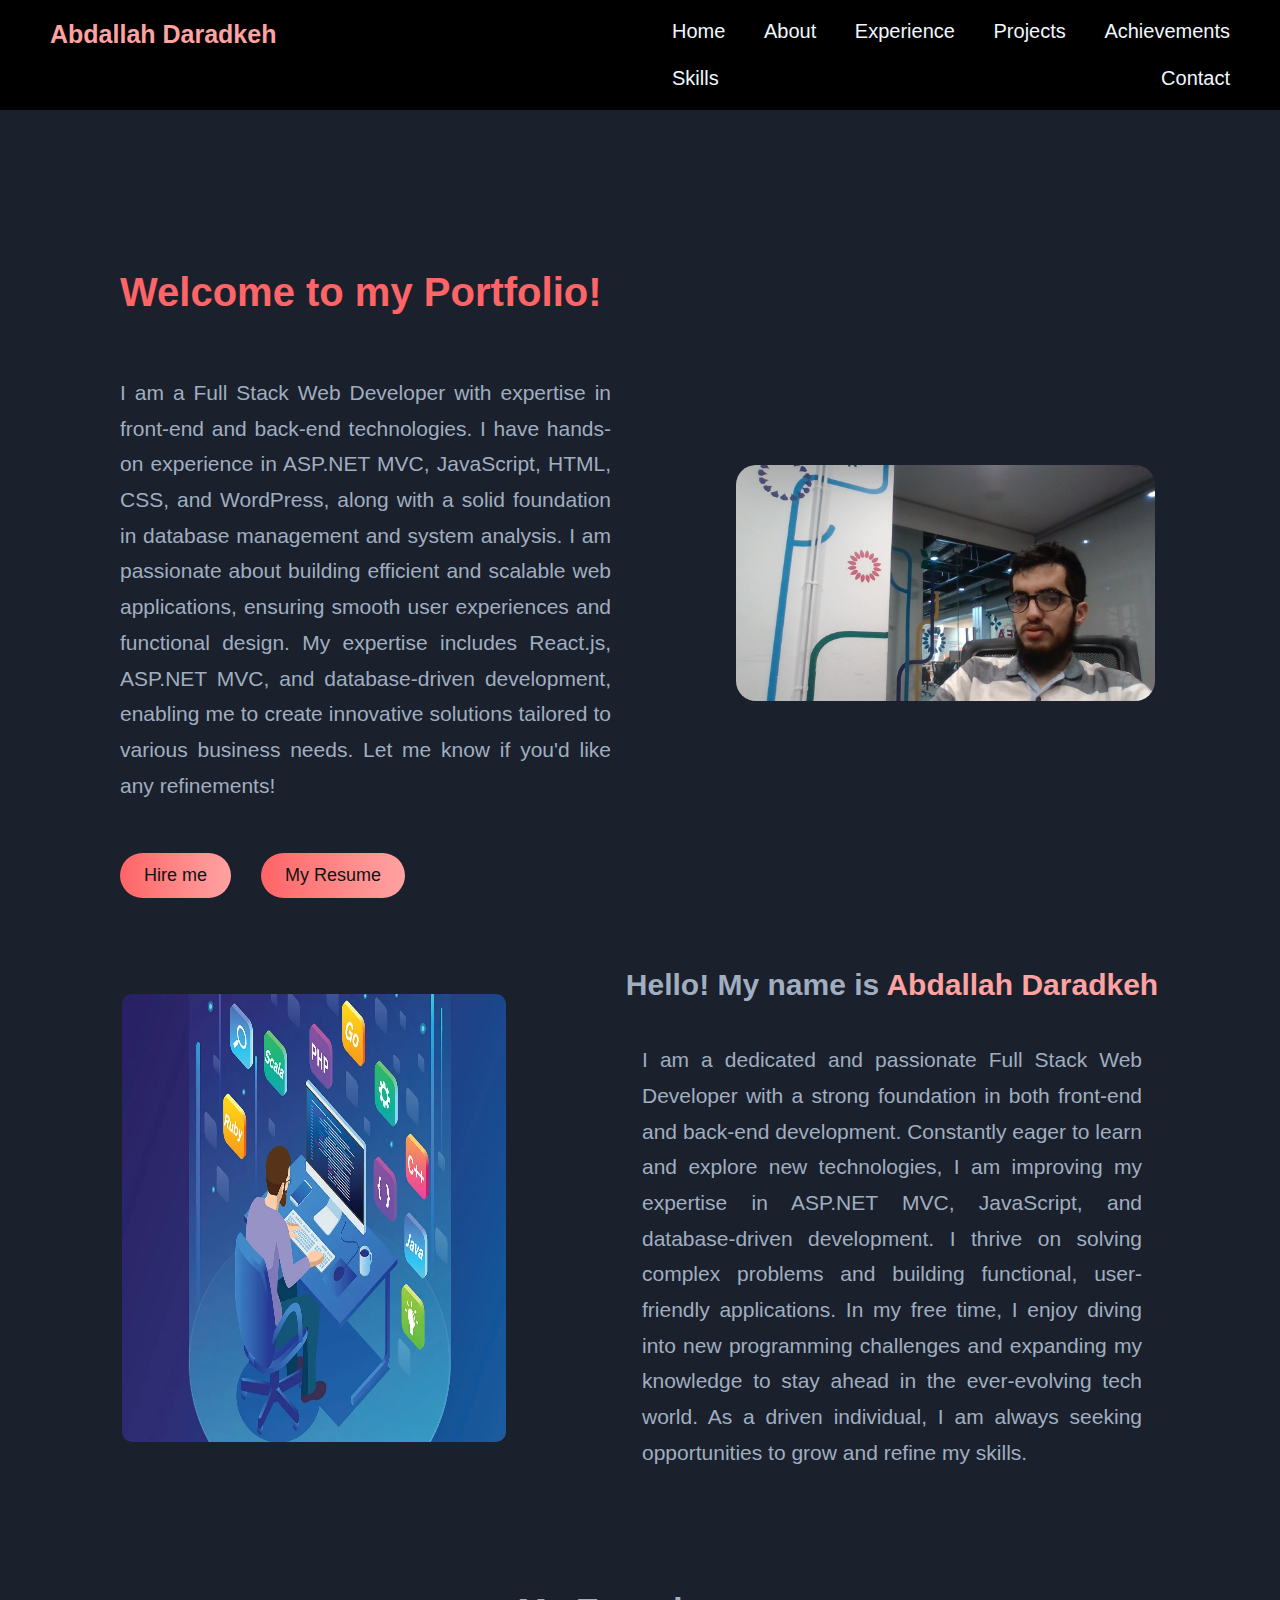
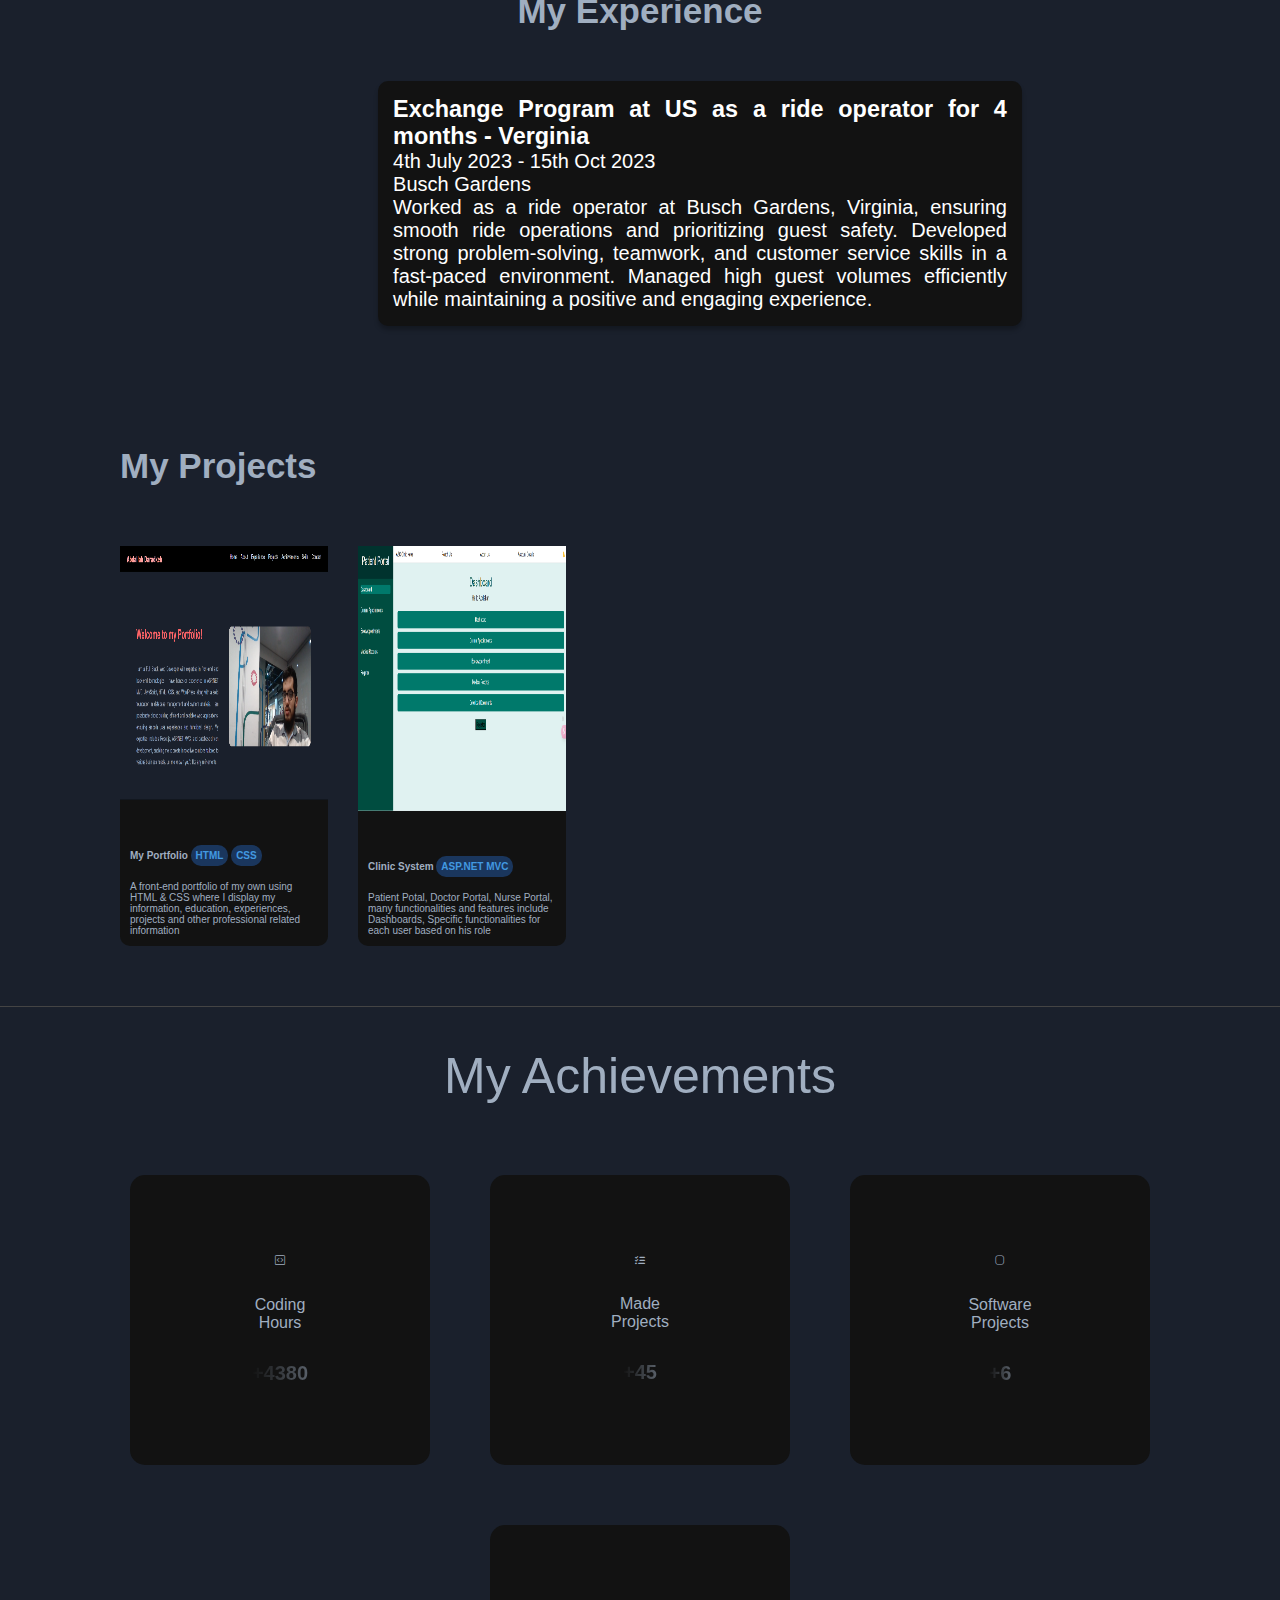
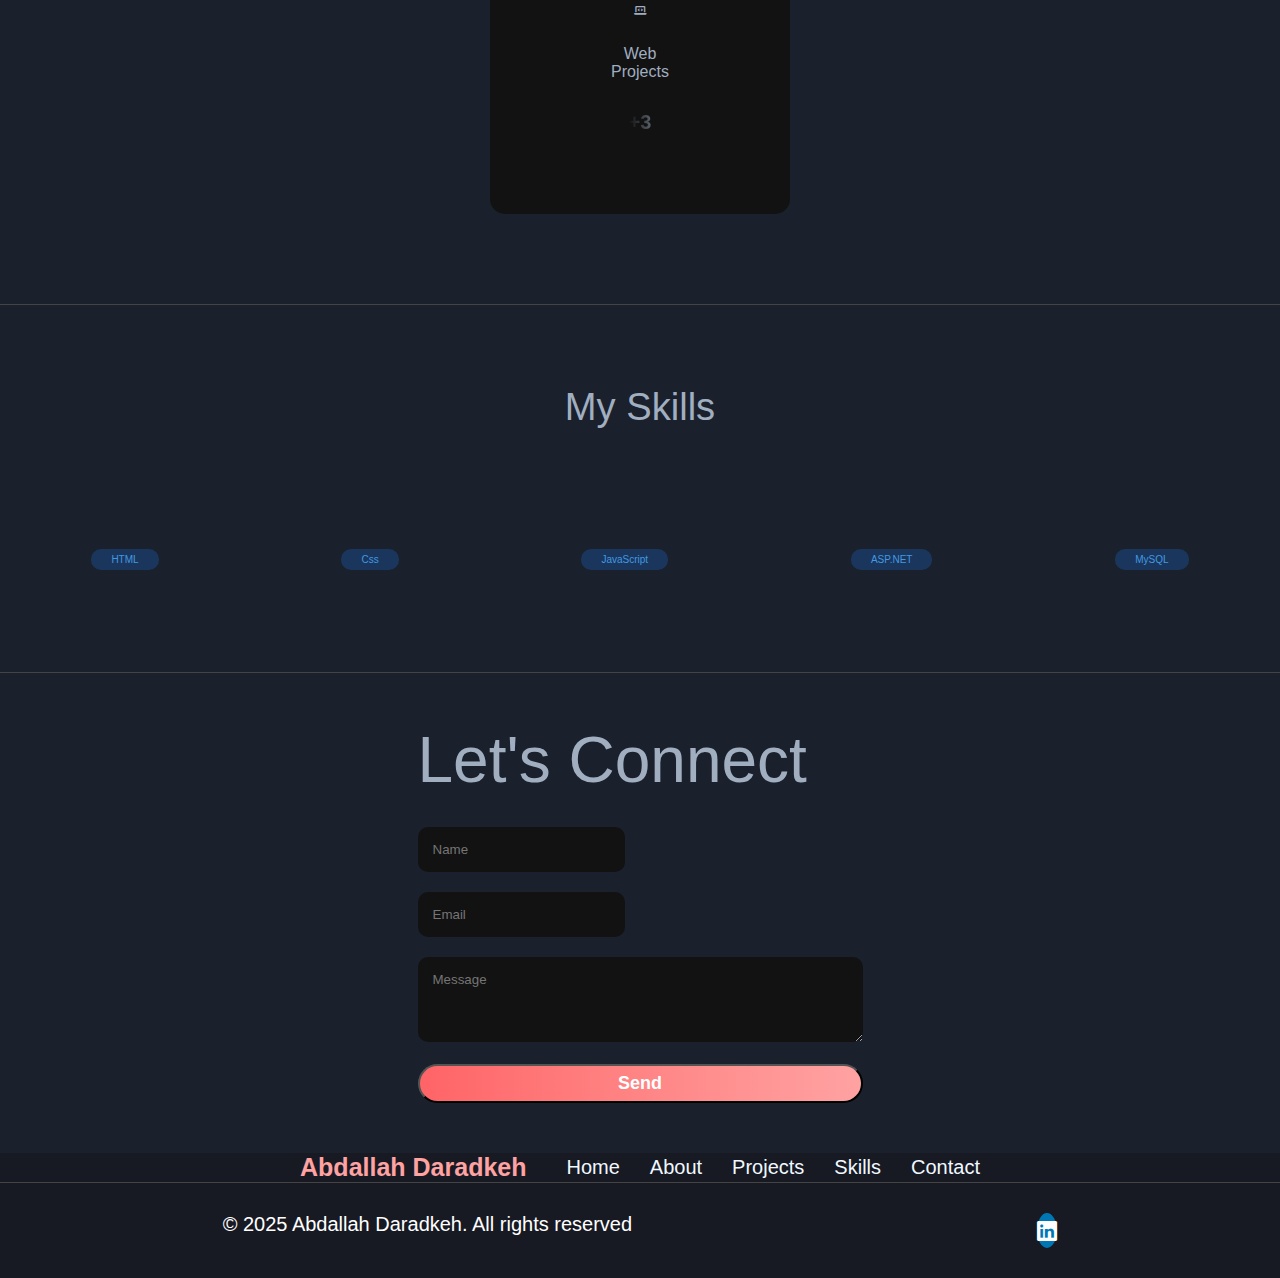
<file: index.html>
<!-- Web Link That I copy -->
<!-- https://yashkapure.netlify.app/#  -->

<!DOCTYPE html>
<html lang="en">
  <head>
    <meta charset="UTF-8" />
    <meta name="viewport" content="width=device-width, initial-scale=1.0" />
    <title>Abdallah Daradkeh | Portfolio</title>
    <link rel="stylesheet" href="style.css" />
    <!-- <link rel="stylesheet" href="styleresponsive.css" /> -->

    <link
      rel="stylesheet"
      href="https://cdn.jsdelivr.net/npm/bootstrap-icons@1.11.3/font/bootstrap-icons.min.css"
    />

    <link
      rel="stylesheet"
      href="https://cdnjs.cloudflare.com/ajax/libs/font-awesome/6.7.2/css/all.min.css"
    />
  </head>
  <body>
    <section class="main-list-section" id="main-list">
      <nav class="nav-bar">
        <ul class="main-list">
          <div class="main-list-name">
            <li class="my-name">Abdallah Daradkeh</li>
          </div>

          <div class="main-list-items">
            <li><a href="#main-list">Home</a></li>
            <li><a href="#about-me">About</a></li>
            <li><a href="#my-experience">Experience</a></li>
            <li><a href="#projects">Projects</a></li>
            <li><a href="#achievement">Achievements</a></li>
            <li><a href="#skills">Skills</a></li>
            <li><a href="#contact">Contact</a></li>
          </div>
        </ul>
      </nav>
    </section>
    <section class="about-sec">
      <div class="about">
        <h2 class="about-heading">Welcome to my Portfolio!</h2>
        <p class="about-para">
          I am a Full Stack Web Developer with expertise in front-end and
          back-end technologies. I have hands-on experience in ASP.NET MVC,
          JavaScript, HTML, CSS, and WordPress, along with a solid foundation in
          database management and system analysis. I am passionate about
          building efficient and scalable web applications, ensuring smooth user
          experiences and functional design. My expertise includes React.js,
          ASP.NET MVC, and database-driven development, enabling me to create
          innovative solutions tailored to various business needs. Let me know
          if you'd like any refinements!
        </p>
        <div class="hire-me-btn-container">
          <a class="btn" href="#contact">Hire me</a>
          <a
            class="btn"
            href="https://docs.google.com/document/d/1P1_RNBrgQUns6Fq-A8IvibS7mJjPTAMiTNoSCUU8kIk/edit?usp=sharing"
            >My Resume</a
          >
        </div>
      </div>
      <div class="about-img">
        <img
          class="personal-img"
          src="WIN_20220526_11_14_36_Pro.jpg"
          alt="Personal image"
        />
      </div>
    </section>
    <!-- <div class="about-contact-para">
      <p>
        Connect with me :

        <a href="https://www.linkedin.com/in/abdallah-daradkeh-847b8a266/"
          ><i class="bi bi-linkedin"></i
        ></a>
      </p>
    </div> -->

    <section class="about-me-sec" id="about-me">
      <div class="programmer-img-container">
        <img
          class="programmer-img"
          src="programmer.webp"
          alt="Programmer Image"
        />
      </div>
      <div class="about-me-content">
        <h2 class="hello-about-head">
          Hello! My name is
          <span class="h2-hello-my-name">Abdallah Daradkeh</span>
        </h2>
        <p class="about-me-para">
          I am a dedicated and passionate Full Stack Web Developer with a strong
          foundation in both front-end and back-end development. Constantly
          eager to learn and explore new technologies, I am improving my
          expertise in ASP.NET MVC, JavaScript, and database-driven development.
          I thrive on solving complex problems and building functional,
          user-friendly applications. In my free time, I enjoy diving into new
          programming challenges and expanding my knowledge to stay ahead in the
          ever-evolving tech world. As a driven individual, I am always seeking
          opportunities to grow and refine my skills.
        </p>
      </div>
    </section>

    <section class="my-experience-sec" id="my-experience">
      <h2 class="experience-head-title">My Experience</h2>
      <div class="experience-card-container">
        <div class="experience-card">
          <div class="experience-card-content">
            <h3>
              Exchange Program at US as a ride operator for 4 months - Verginia
            </h3>
            <p>4th July 2023 - 15th Oct 2023</p>
            <p>Busch Gardens</p>
            <p>
              Worked as a ride operator at Busch Gardens, Virginia, ensuring
              smooth ride operations and prioritizing guest safety. Developed
              strong problem-solving, teamwork, and customer service skills in a
              fast-paced environment. Managed high guest volumes efficiently
              while maintaining a positive and engaging experience.
            </p>
          </div>
        </div>
      </div>
    </section>
    <section class="projects" id="projects">
      <h3 class="project-title-sec-head">My Projects</h3>
      <div class="project-card-container">
        <div class="project-card">
          <img
            class="project-img"
            src="Screenshot 2025-04-04 195158.png"
            alt="Portfolio Project"
          />
          <div class="project-content">
            <h4 class="project-head">
              My Portfolio <span class="technologies-card">HTML</span>
              <span class="technologies-card">CSS</span>
            </h4>
            <p class="project-para">
              A front-end portfolio of my own using HTML & CSS where I display
              my information, education, experiences, projects and other
              professional related information
            </p>
          </div>
        </div>

        <div class="project-card">
          <img
            class="project-img"
            src="clinicSystem.png"
            alt="Portfolio Project"
          />
          <div class="project-content">
            <h4 class="project-head">
              Clinic System <span class="technologies-card">ASP.NET MVC</span>
            </h4>

            <p class="project-para">
              Patient Potal, Doctor Portal, Nurse Portal, many functionalities
              and features include Dashboards, Specific functionalities for each
              user based on his role
            </p>
          </div>
        </div>
      </div>
    </section>
    <div class="border"></div>

    <section id="achievement" class="achievement-sec">
      <p class="achievement-para">My Achievements</p>

      <!-- Programming Hours +4380 hours -->
      <!-- Capstone Idea(Approved) -->
      <div class="achievement-cards-collection">
        <div class="achievement-card">
          <i class="bi bi-code-square"></i>
          <p class="coding-achiev-para">Coding Hours</p>
          <p class="statistic-para">+4380</p>
        </div>
        <!-- General Projects +45 -->
        <div class="achievement-card">
          <i class="fa-solid fa-list-check"></i>
          <p class="coding-achiev-para">Made Projects</p>
          <p class="statistic-para">+45</p>
        </div>
        <!-- Software Development Projects +6 -->
        <div class="achievement-card">
          <i class="bi bi-app"></i>
          <p class="coding-achiev-para">Software Projects</p>
          <p class="statistic-para">+6</p>
        </div>
        <!-- Web Development Projects +3 -->
        <div class="achievement-card">
          <i class="fa-solid fa-laptop-code"></i>
          <p class="coding-achiev-para">Web Projects</p>
          <p class="statistic-para">+3</p>
        </div>
      </div>
    </section>
    <div class="border"></div>

    <section id="skills" class="skills-sec">
      <p class="skills-para-head">My Skills</p>

      <div class="skill-collection">
        <span class="technologies-card-skill">HTML</span>
        <span class="technologies-card-skill">Css</span>
        <span class="technologies-card-skill">JavaScript</span>
        <span class="technologies-card-skill">ASP.NET</span>
        <span class="technologies-card-skill">MySQL</span>
      </div>
    </section>
    <div class="border"></div>

    <section class="contact-sec" id="contact">
      <div>
        <p class="contact-para">Let's Connect</p>
        <form action="https://formspree.io/f/mwplaknv" method="post">
          <div>
            <input
              type="text"
              class="input"
              placeholder="Name"
              name="name"
              required
            />
          </div>
          <div>
            <input
              type="email"
              class="input"
              placeholder="Email"
              name="email"
              required
            />
          </div>
          <div>
            <textarea
              id="message"
              class="message"
              name="message"
              placeholder="Message"
              row="30"
              cols="50"
            ></textarea>
          </div>
          <button type="submit" class="contact-btn">Send</button>
        </form>
      </div>
    </section>

    <section class="main-list-sec" id="main-list">
      <header class="main-list-sec">
        <div class="main-list-sec">
          <nav class="main-list-sec">
            <ul class="main-list-sec main-nav-layout-sec">
              <div class="main-list-name-sec">
                <li class="my-name">Abdallah Daradkeh</li>
              </div>
              <div class="main-list-items-sec">
                <li><a href="#main-list">Home</a></li>
                <li><a href="#about-me">About</a></li>
                <!-- <li><a href="#my-experience">Experience</a></li> -->
                <li><a href="#projects">Projects</a></li>
                <li><a href="#skills">Skills</a></li>
                <li><a href="#contact">Contact</a></li>
              </div>
            </ul>
          </nav>
        </div>
      </header>
    </section>

    <div class="border"></div>
    <footer class="footer-sec">
      <div class="footer-div">
        <p class="footer-para">© 2025 Abdallah Daradkeh. All rights reserved</p>
        <a href="https://jo.linkedin.com/in/abdallah-daradkeh-847b8a266"
          ><i class="bi bi-linkedin"></i
        ></a>
      </div>
    </footer>
    <script src="script.js"></script>
  </body>
</html>
</file>
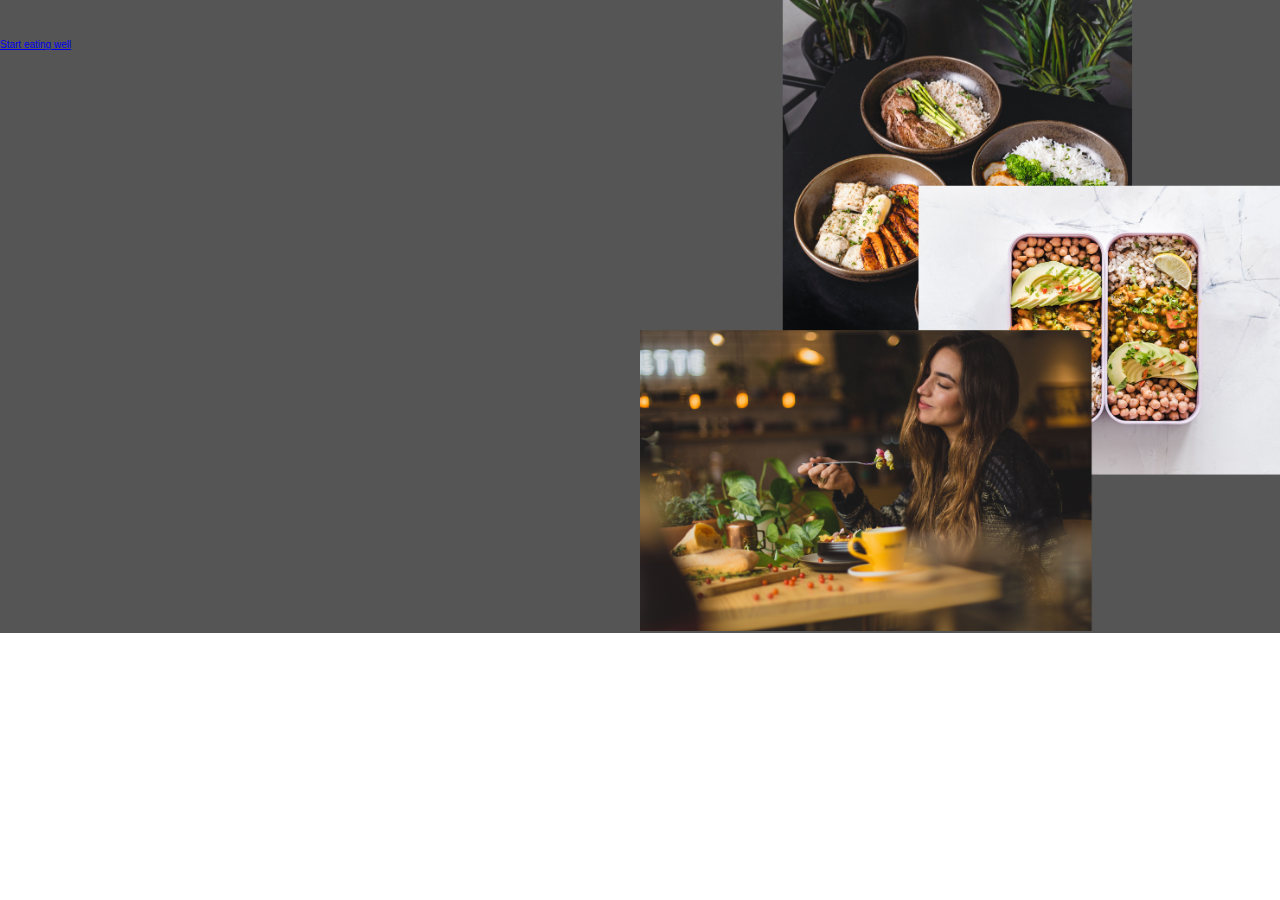
<file: omnifood/index.html>
<!DOCTYPE html>
<html lang="en">
  <head>
    <meta charset="UTF-8" />
    <meta name="viewport" content="width=device-width, initial-scale=1.0" />
    <title>Document</title>
    <link rel="stylesheet" href="style.css">
  </head>
  <body>
    <!-- Generic Part of any document -->
    <section class="section-hero">
      <div class="hero">
      <div class="hero-text-box">
        <h1 class="heading-primary">
          A healty meal delivered to your door, every single day
        </h1>
        <p class="hero-description">
          The smart 365-days-per-year food subscription that will make you eat
          healthy again. Tailored to your personal tastes and nutritional needs.
          We have delivered 250,000+ meals last year!
        </p>
        <a href="#" class="btn">Start eating well</a>Learn more &darr;</a>
      </div>

      <div class="hero-img-box">
        <img src="img/hero.png" class="hero-img" alt="Woman enjoying food, meals in storage conainter, and food bowls on a table" />
      </div>
    </div>
    </section>
  </body>
</html>
</file>
<file: style.css>
* {
  font-family: Poppins, sans-serif;
  box-sizing: border-box;
  margin: 0;
  padding: 0;
  text-align: justify;
}
html {
  scroll-behavior: smooth;
  /* font-size: 10px; It is very handy(useful trick) to let it 10 and not 16(a lot easier to do calculations) */
  /* 10px / 16px = 0.625 = 62.5% */
  /* Percentage of user's browser font-size setting */
  /* In this way we respect user defualt font-size(User can customize the font-size) */
  font-size: 62.5%;
}
body {
  background-color: rgb(26 32 44);
  color: #a0aec0;
  max-width: 100%;
}
/* Main Navbar */
.main-list {
  list-style-type: none;
  background-color: black;
  color: aliceblue;
  font-weight: bold;
  font-size: 2rem;

  display: flex;
  justify-content: space-between;
  padding: 2rem;
  max-width: 100%;
}
.nav-bar {
  max-width: 100%;
}
.main-list-section {
  max-width: 100%;
}

.main-list-name {
  margin-left: 3rem;
  color: oklch(80.8% 0.114 19.571);
}
.main-list-items {
  display: flex;
  justify-content: space-between;
  max-width: 45%;
  margin-right: 3rem;
  gap: 2.4rem;
  flex-wrap: wrap;
  /* font-size: 1rem; */
}

/* .main-list-items li {
  max-width: 100%;
}
.main-list-items li a {
  max-width: 100%;
} */

.my-name {
  font-weight: 800;
  font-size: 2.5rem;
}

/* About Section */

.btn {
  font-size: 1.8rem;
  color: #121212 !important;
  background-image: linear-gradient(
    to left,
    oklch(80.8% 0.114 19.571),
    oklch(70.4% 0.191 22.216)
  );
  border-radius: 999.9rem;
  padding: 1.2rem 2.4rem;
  margin-right: 3rem;
}
.hire-me-btn-container {
  margin-top: 5rem;
  display: flex;
}

.about-sec {
  margin-top: 16rem;
  display: flex;
  justify-content: space-between;
  align-items: center;
  /* flex-direction: row; */
  /* background-color: #4299e1; */
  /* gap: ; */
}

.about {
  display: flex;
  flex-direction: column;
  max-width: 50%;
  margin-left: 12rem;
}
.about-heading {
  font-size: 4rem;
  color: oklch(70.4% 0.191 22.216);
  max-width: 100%;
}
.about-para {
  max-width: 60rem;
  font-size: 2rem;
  line-height: 1.7;
  margin-top: 6rem;
  font-size: 2.1rem;
}

.personal-img {
  max-width: 100%;
  /* height: 60%; */
  border-radius: 2rem;
}
.about-img {
  margin: 12.5rem;
  height: 100%;
  width: 40%;
}

/* Seperated Paragraph(outside about section) */
.about-contact-para {
  margin-top: 11rem;
  margin-left: 12rem;
  font-size: 2rem;
}
/* bootstrap icon */
.bi-linkedin {
  display: inline-flex; /* Makes it behave like a box */
  align-items: center;
  justify-content: center;
  max-width: 3.5rem; /* Ensures a circular shape */
  height: 3.5rem;
  font-size: 2rem; /* Adjust icon size */
  background-color: #0077b5; /*LinkedIn blue */
  color: white; /* Icon color */
  /* border: 2px solid black; */
  border-radius: 50%; /* Makes it a circle */
  margin-left: 2rem;
  /* margin-top: 35px; */
}

/* about-me-sec */

.hello-about-head {
  font-size: 3rem;
}
.h2-hello-my-name {
  color: oklch(80.8% 0.114 19.571);
  font-size: 3rem;
}
.about-me-sec {
  display: flex;
  margin-top: 7rem;
  margin-bottom: 12rem;
  justify-content: center;
  align-items: center;
  /* gap: 5rem; */
  /* border: #a0aec0 solid 2px; */
  /* padding: 50px; */
  /* width: 80%; */
}

.about-me-content {
  display: flex;
  flex-direction: column;
  margin-left: 12rem;
}

.about-me-para {
  max-width: 50rem;
  font-size: 2.1rem;
  margin-top: 4rem;
  line-height: 1.7;
  align-self: center;
}

.programmer-img {
  max-width: 100%;
  height: 35vw;
  border-radius: 1rem;
}
.programmer-img-container {
  /* width: %; */
  width: 30%;
  height: 100%;
  align-self: center;
}

/*
.personal-img {
  max-width: 100%;
  /* height: 60%; */
/* border-radius: 2rem; */
/* } */
/* .about-img {
  margin: 12.5rem;
  height: 100%;
  width: 40%;
} */

/* Experience Section*/
.experience-head-title {
  font-size: 3.5rem;
}
.my-experience-sec {
  display: flex;
  flex-direction: column;
  align-items: center;
  margin-bottom: 12rem;
}

.experience-card-container {
  display: flex;
  gap: 3rem;
  margin-left: 12rem;
  justify-content: center;
  align-items: center;
  flex-direction: row;
}
.experience-card {
  background-color: #121212;
  color: white;
  width: 55.5%;
  font-size: 2rem;
  /* justify-content: center; */
  /* align-items: center; */
  /* align-self: center; */
  margin-top: 5rem;
  border-radius: 1rem;
  padding: 1.5rem;
  box-shadow: rgba(0, 0, 0, 0.25) 0rem 0.4rem 0.4rem;
}

/* Projects Section*/

/* clinic system technologies class*/
.technologies-card {
  background-color: #1a365d;
  color: #4299e1;
  padding: 0.5rem;
  border-radius: 1rem;
}

/* .vl { */
/* border-left: 6px solid #90cdf4; Creates a vertical line with a border */
/* height: 100px; Sets the height of the line */
/* height: 240px; */
/* align-self: flex-end; */
/* max-height: 100%; */
/* position: absolute; */
/* } */
.projects {
  margin-left: 12rem;
  margin-right: 12rem;
  margin-bottom: 6rem;
}
.project-title-sec-head {
  font-size: 3.5rem;
  margin-bottom: 6rem;
}
.project-card-container {
  display: flex;
  gap: 3rem;
  flex-wrap: wrap;
}
.project-card {
  display: flex;
  flex-direction: column;
  max-width: 40rem;
  height: 40rem;
  box-shadow: #0000001a;
  background-color: #121212;
  border-radius: 1rem;
  /* padding: 20px; */
  /* align-items: center;
  justify-content: center; */
  /* text-align: end; */
  text-align: left;
  flex: 0 1 20%;
}
.project-content {
  display: flex;
  flex-direction: column;
  padding: 1rem;
}

.project-img {
  width: 100%;
  height: 40rem;
  margin-bottom: 4rem;
  /* padding: 20px; */
  filter: blur(0rem);
  box-shadow: #0000001a;
}
.project-para {
  /* align-self: flex-start; */
  /* justify-content: flex-start; */
  text-align: left;
}
.project-head {
  /* display: flex;
  justify-content: flex-start; */
  margin-bottom: 2rem;
}
/* Contact Section */

.contact-sec {
  display: flex;
  align-items: center;
  justify-content: space-around;
  border-radius: 1.5rem;
  padding: 2rem;
}

.contact-sec form {
  color: #252525;
  display: flex;
  flex-direction: column;
  gap: 2rem;
  max-width: 100%;
}
.contact-para {
  font-size: 6.4rem;
  margin-bottom: 3rem;
  margin-top: 3rem;
}

.input {
  padding: 1.5rem;
  border-radius: 1rem;
  border: none;
  background-color: #121212;
  box-shadow: #0000001a;
  /* color: #a0aec0; */
  color: white;
}
.message {
  padding: 1.5rem;
  padding-bottom: 4rem;
  border-radius: 1rem;
  border: none;
  background-color: #121212;
  box-shadow: #0000001a;
  color: white;
}

.contact-btn {
  padding: 0.7rem 2rem;
  text-align: center;
  /* background-image: linear-gradient(
    to left,
    rgb(121, 40, 202),
    rgb(255, 0, 128)
  ); */
  background-image: linear-gradient(
    to left,
    oklch(80.8% 0.114 19.571),
    oklch(70.4% 0.191 22.216)
  );
  border-radius: 2.5rem;
  color: white;
  font-weight: 600;
  font-size: 1.8rem;
  box-shadow: #0000001a;
  margin-bottom: 3rem;
}

/* form {
  align-items: flex-start;
  display: flex;
  flex-direction: column;
  gap: 20px;
  width: 100%;
} */

/* Anchors */

a:link,
a:visited,
a:hover,
a:active {
  text-decoration: none;
  color: inherit;
  font-weight: normal;
  /* font-size: 18px; */
}

/* Main Nav Second */

.main-list-sec {
  list-style-type: none;
  background-color: #171923;
  color: aliceblue;
  font-weight: bold;
  font-size: 2rem;

  /* border-bottom: #2d3748 1px solid; */
  /* border-color: #; */
  /* border-style: ; */
}
.main-nav-layout-sec {
  display: flex;
  justify-content: center;
  align-items: center;
  gap: 4rem;
  padding: 3re;
}
.main-list-name-sec {
  margin-left: 3rem;
  color: oklch(80.8% 0.114 19.571);
}
.main-list-items-sec {
  display: flex;
  justify-content: flex-start;
  align-items: center;
  /* width: 45%; */
  margin-right: 3rem;
  gap: 3rem;
  flex-wrap: wrap;
}

.footer-sec {
  padding: 3rem;
  background-color: #171923;
  /* border-top-width: 1px;
  border-color: white solid; */
}

.footer-div {
  display: flex;
  justify-content: space-around;
}

.footer-para {
  font-size: 2rem;
  color: white;
  font-weight: 100;
  /* margin-left: 15%; */
}
.border {
  /* width: 80%; Adjust width as needed */
  height: 0.1rem; /* Border thickness */
  background-color: #444; /* Border color */
  margin: 0 auto; /* Centers it */
}

/* Achievements */
.achievement-para {
  font-size: 5rem;
  margin: 4rem;
}

.achievement-sec {
  display: flex;
  justify-content: center;
  flex-wrap: wrap;
  margin-bottom: 3rem;
}
.achievement-cards-collection {
  display: flex;
  justify-content: center;
  flex-wrap: wrap;
  margin-bottom: 3rem;
}

.achievement-card {
  display: flex;
  flex-direction: column;
  justify-content: center;
  align-items: center;
  max-width: 8%;
  padding: 8rem;
  padding-right: 15rem;
  padding-left: 15rem;
  border-radius: 1.5rem;
  background-color: #121212;
  gap: 3rem;
  margin: 3rem;
  flex: 1 1 40%;
  box-shadow: #0000001a;
}

.coding-achiev-para {
  font-size: 1.6rem;
  text-align: center;
}

.statistic-para {
  font-size: 2rem;
  font-weight: bold;
  background: linear-gradient(90deg, #121212, #a0aec0);
  background-size: 200% auto;
  color: transparent;
  background-clip: text;
  -webkit-background-clip: text;
  animation: shine 1.6s linear infinite;
}

@keyframes shine {
  to {
    background-position: -200% center;
  }
}

/* ,
    
  ); */

/**/

/* Skills Section */
.skill-collection {
  display: flex;
  justify-content: space-around;
  flex-wrap: wrap;
}
.technologies-card-skill {
  background-color: #1a365d;
  color: #4299e1;
  padding: 0.5rem;
  padding: 0.5rem 2rem;
  border-radius: 1rem;
  margin: 4rem;
  /* background-image: linear-gradient(
    to left,
    rgb(121, 40, 202),
    rgb(255, 0, 128)
  );
  outline: transparent solid; */
}

/*
oklch(80.8% 0.114 19.571),
    oklch(70.4% 0.191 22.216)
*/

.skills {
}
.skills-sec {
  margin-bottom: 6.25rem;
}

.skills-para-head {
  margin: 80px;
  font-size: 3.813rem;
  text-align: center;
}

/* .test {
  background-color: red;
  margin: 200px 0; */
/* width: 1000px; */
/* max-width: 1000px; */
/* max-width: 50rem; */
/* padding: 4rem; */
/* color: white; */
/* font-size: 2rem; */
/* }  */
/* 1 rem = default browser font-size which is 16 px  */
/* 50 rem = 50 * 16px = 800px */

/** After changing font-size in html to 10px 
    Now 1 rem = 10px, 50 rem = 500px and so on
    So that is very beneficial in responsive
    because we can change all elements size based
    on screen through just change the font-size in
    the html element.
    And everything written in rem unit will be scaled-
    up or down
**/

/* margin: 0 auto; to center a container */

/* @media (max-width: 600px); */
/* is width <= 600px */

/* media query: tools for overwritting specific parts of our code at specific viewport width */

/* Mobile Navbar */

/* Mobile Toggle Button (Hidden on Desktop) */
/* .navbar-toggle {
  display: none;
  background: none;
  border: none;
  color: white;
  font-size: 1.5rem;
  cursor: pointer;
  padding: 0.5rem;
}
.hamburger {
  display: block;
  width: 25px;
  height: 3px;
  background: white;
  position: relative;
  transition: all 0.3s;
}

.hamburger::before,
.hamburger::after {
  content: "";
  position: absolute;
  width: 100%;
  height: 100%;
  background: white;
  transition: all 0.3s;
}
.hamburger::before {
  top: -8px;
}

.hamburger::after {
  top: 8px;
} */

@media (max-width: 1000px) {
  /* Hire Me Section */

  .hire-me-btn-container {
    flex-direction: column;
    gap: 3rem;
  }
  /* Main Navbar into Mobile */
  /* .navbar-toggle {
    display: block;
  }
  .navbar-toggle {
    display: block;
  }

  .main-list {
    position: fixed;
    top: 0;
    left: -100%;
    width: 80%;
    height: 100vh;
    background-color: #333;
    flex-direction: column;
    padding: 2rem;
    transition: left 0.3s ease;
    z-index: 1000;
  }

  .navbar-menu.active {
    left: 0;
  }

  .navbar-nav {
    flex-direction: column;
  }

  .navbar-nav li {
    margin: 1rem 0;
  } */

  /* Optional: Add overlay when menu is open */
  .overlay {
    position: fixed;
    top: 0;
    left: 0;
    width: 100%;
    height: 100%;
    background: rgba(0, 0, 0, 0.5);
    z-index: 999;
    display: none;
  }

  .overlay.active {
    display: block;
  }

  /**/
  .main-list {
    /* overflow: hidden; */
    /* display: none; */
  }

  .main-list-items li a {
    /* display: none; */
  }

  /* About Sec */
  .about-heading {
    font-size: 3.2rem;
  }
  .about-sec {
    flex-direction: column;
    align-items: center;
  }
  .about {
    margin: 0;
    /* gap: 0; */
  }

  .about-img {
    width: 70%;
    margin-right: 0;
    margin-left: 0;
    padding: 0;
  }
  .about-contact {
  }

  /* About-me-section */

  .about-me-sec {
    flex-direction: column;
    align-items: center;
  }

  .about-me-content {
    margin: 0;
    margin-top: 6rem;
  }
  .programmer-img-container {
    width: 70%;
  }
  .programmer-img {
    width: 100%;
  }

  /* Project Section */

  .project-card-container {
    flex-direction: column;
    align-items: center;
  }
  .project-head {
    /* font-size: 16px; */
  }
  .project-title-sec-head {
    text-align: center;
  }

  /*  */
}
</file>
<file: styleresponsive.css>
/* === Responsive Styles === */

/* Mobile (<= 600px) */
@media (max-width: 600px) {
  .main-nav-layout {
    flex-direction: column;
    align-items: flex-start;
    gap: 10px;
  }

  .main-list-items {
    width: 100%;
    flex-direction: column;
    gap: 10px;
    margin-right: 0;
  }

  .about-sec {
    flex-direction: column;
    align-items: center;
    margin: 80px 20px 0 20px;
  }

  .about {
    width: 100%;
    margin-left: 0;
    text-align: center;
  }

  .about-para,
  .about-contact-para,
  .about-me-para {
    width: 100%;
    font-size: 16px;
  }

  .about-img {
    margin-right: 0;
    margin-top: 40px;
  }

  .personal-img,
  .programmer-img {
    width: 100%;
    height: auto;
  }

  .about-me-sec {
    flex-direction: column;
    align-items: center;
    margin: 50px 20px;
  }

  .about-me-content {
    margin-left: 0;
    text-align: center;
  }

  .experience-card-container {
    flex-direction: column;
    margin-left: 0;
  }

  .experience-card {
    width: 90%;
  }

  .projects {
    margin: 0 20px;
  }

  .project-card-container {
    flex-direction: column;
    align-items: center;
  }

  .project-card,
  .project-img {
    width: 100%;
    height: auto;
  }

  .contact-sec {
    flex-direction: column;
    align-items: stretch;
    gap: 20px;
  }

  .contact-para {
    font-size: 32px;
    text-align: center;
  }
}

/* Tablet (601px to 992px) */
@media (max-width: 992px) {
  .about {
    width: 100%;
    margin-left: 40px;
  }

  .about-para,
  .about-contact-para,
  .about-me-para {
    width: 100%;
    font-size: 18px;
  }

  .about-img {
    margin-right: 40px;
  }

  .about-me-sec {
    flex-direction: column;
    align-items: center;
    margin: 50px;
  }

  .experience-card-container {
    flex-direction: column;
    align-items: center;
    margin-left: 0;
  }

  .experience-card {
    width: 90%;
  }

  .project-card-container {
    justify-content: center;
  }

  .project-card {
    width: 90%;
    height: auto;
  }

  .contact-sec {
    flex-direction: column;
    align-items: stretch;
  }
}
</file>
<file: omnifood/style.css>
* {
  box-sizing: border-box;
  margin: 0;
  padding: 0;
}
html {
  scroll-behavior: smooth;
  /* font-size: 10px; It is very handy(useful trick) to let it 10 and not 16(a lot easier to do calculations) */
  /* 10px / 16px = 0.625 = 62.5% */
  /* Percentage of user's browser font-size setting */
  /* In this way we respect user defualt font-size(User can customize the font-size) */
  font-size: 62.5%;
}

body {
  font-family: sans-serif;
  line-height: 1;
  font-weight: 400;
  color: #555;
}
/* using class always will give our code more consistency */

.hero {
  max-width: 130rem;
  display: grid;
  grid-template-columns: 1fr 1fr;
  background-color: #555;
}

.hero-img {
  width: 100%; /* 100% of the hero-img-box container, and since we divide the grid containers into two equals columns(1fr). so the two child containers have the half of the space, now the image is bigger than the container, so 100% will give it the full width of the container without going beyond container borders.  */
}
</file>
